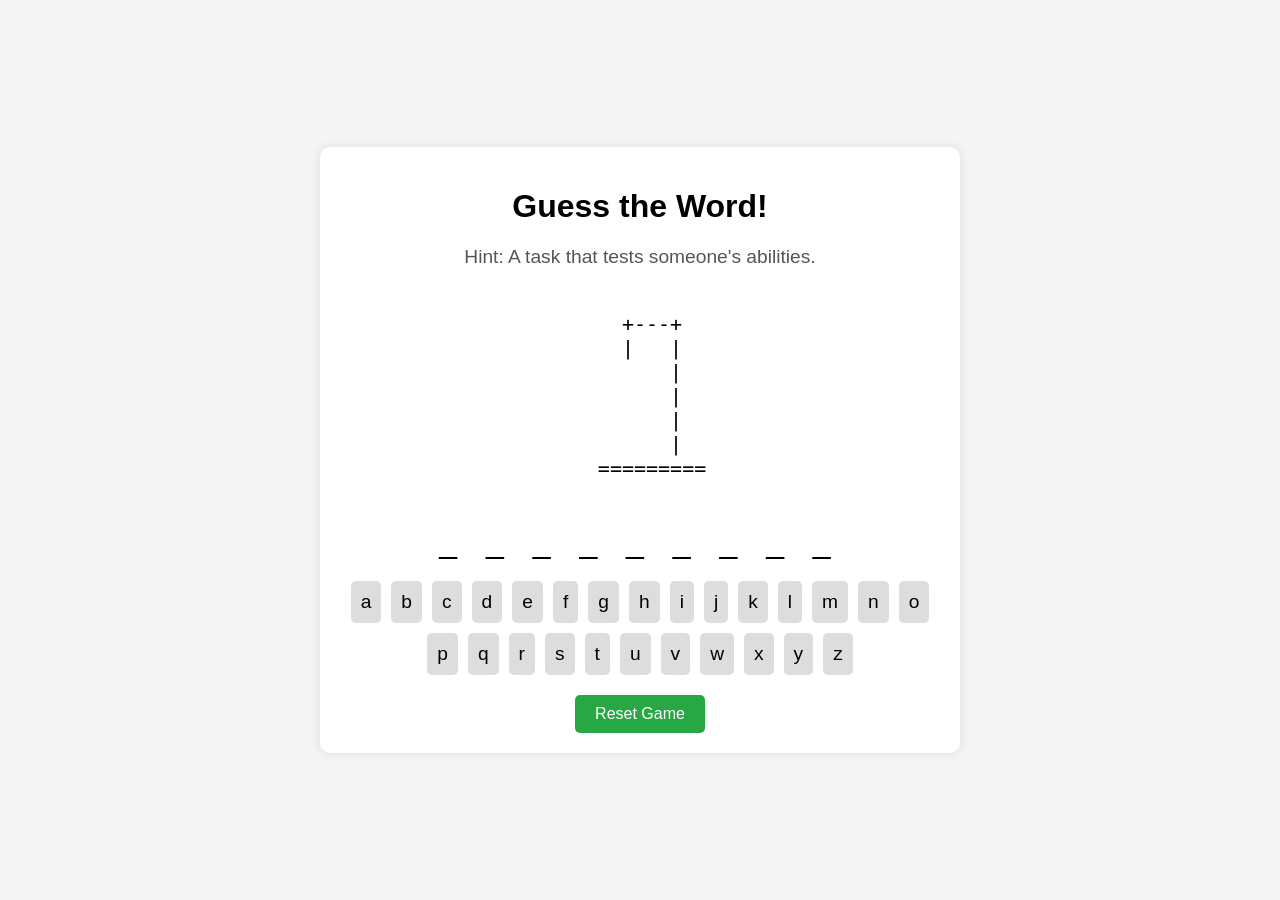
<file: index.html>
<!DOCTYPE html>
<html lang="en">
<head>
  <meta charset="UTF-8">
  <meta name="viewport" content="width=device-width, initial-scale=1.0">
  <title>Hangman Game</title>
  <link rel="stylesheet" href="styles.css">
</head>
<body>
  <div class="container">
    <h1>Guess the Word!</h1>
    <div id="hint"></div>
    <div id="hangman-illustration">
      <pre id="hangman-art"></pre>
    </div>
    <div id="word-display"></div>
    <div id="keyboard"></div>
    <div id="message"></div>
    <button id="reset-button">Reset Game</button>
  </div>
  <script src="script.js"></script>
</body>
</html>
</file>
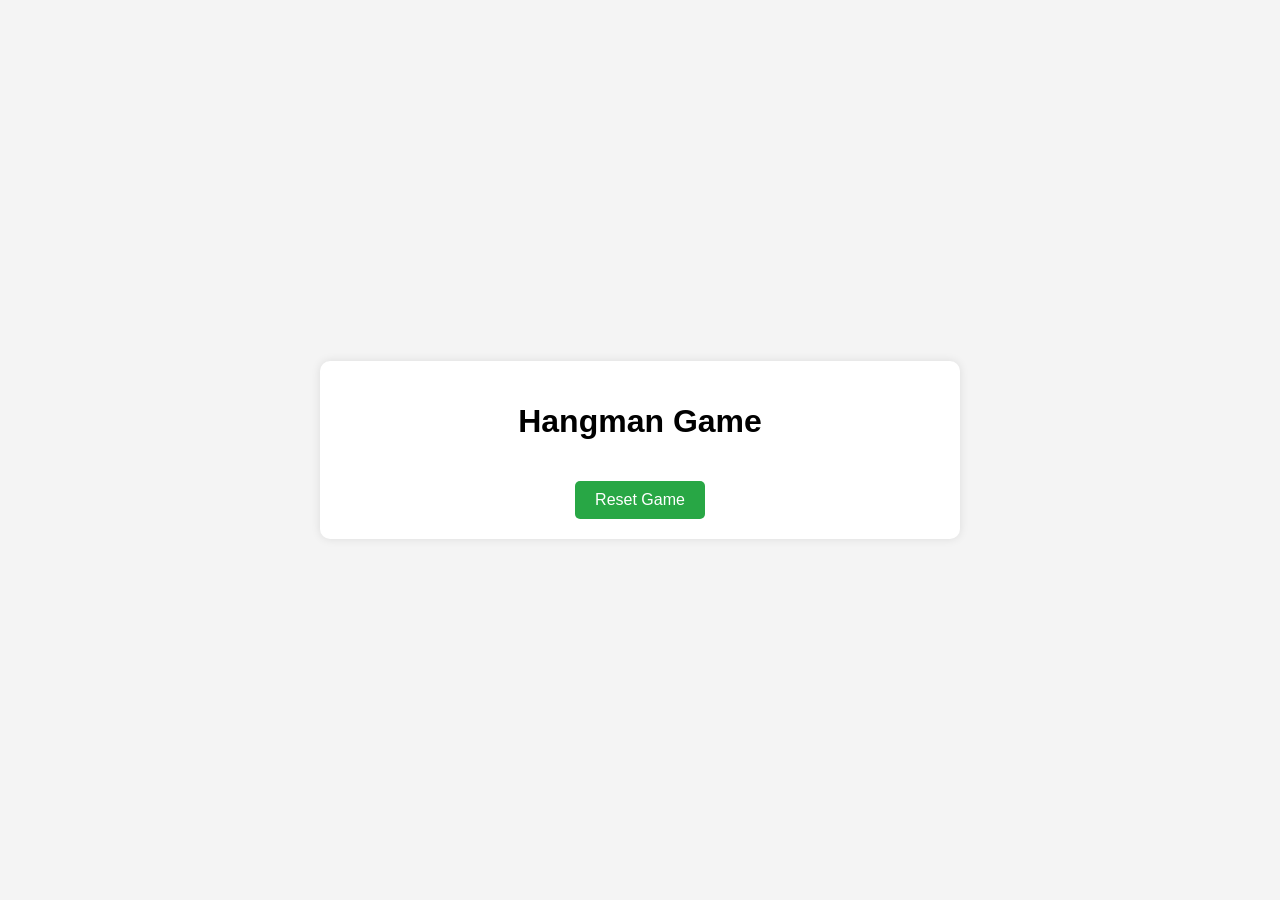
<file: inex.html>
<!DOCTYPE html>
<html lang="en">
<head>
  <meta charset="UTF-8">
  <meta name="viewport" content="width=device-width, initial-scale=1.0">
  <title>Hangman Game</title>
  <link rel="stylesheet" href="styles.css">
</head>
<body>
  <div class="container">
    <h1>Hangman Game</h1>
    <div id="hangman-illustration">
      <!-- Hangman illustration will be dynamically updated here -->
      <pre id="hangman-art"></pre>
    </div>
    <div id="word-display"></div>
    <div id="keyboard"></div>
    <div id="message"></div>
    <button id="reset-button">Reset Game</button>
  </div>
  <script src="script.js"></script>
</body>
</html>
</file>
<file: styles.css>
/* styles.css */
body {
  font-family: Arial, sans-serif;
  background-color: #f4f4f4;
  display: flex;
  justify-content: center;
  align-items: center;
  height: 100vh;
  margin: 0;
}

.container {
  text-align: center;
  background-color: #fff;
  padding: 20px;
  border-radius: 10px;
  box-shadow: 0 0 10px rgba(0, 0, 0, 0.1);
  max-width: 600px;
  width: 100%;
}

#hint {
  font-size: 1.2em;
  margin-bottom: 20px;
  color: #555;
}

#hangman-art {
  font-family: monospace;
  white-space: pre;
  font-size: 20px;
  margin: 20px 0;
}

#word-display {
  font-size: 2em;
  margin: 20px 0;
  letter-spacing: 10px;
}

#keyboard {
  display: flex;
  flex-wrap: wrap;
  justify-content: center;
  gap: 10px;
  margin: 20px 0;
}

.key {
  padding: 10px;
  font-size: 1.2em;
  cursor: pointer;
  background-color: #ddd;
  border: none;
  border-radius: 5px;
}

.key:disabled {
  background-color: #ccc;
  cursor: not-allowed;
}

#message {
  font-size: 1.2em;
  margin: 20px 0;
  color: #28a745;
}

#reset-button {
  padding: 10px 20px;
  font-size: 1em;
  cursor: pointer;
  background-color: #28a745;
  color: white;
  border: none;
  border-radius: 5px;
}

#reset-button:hover {
  background-color: #218838;
}
</file>
